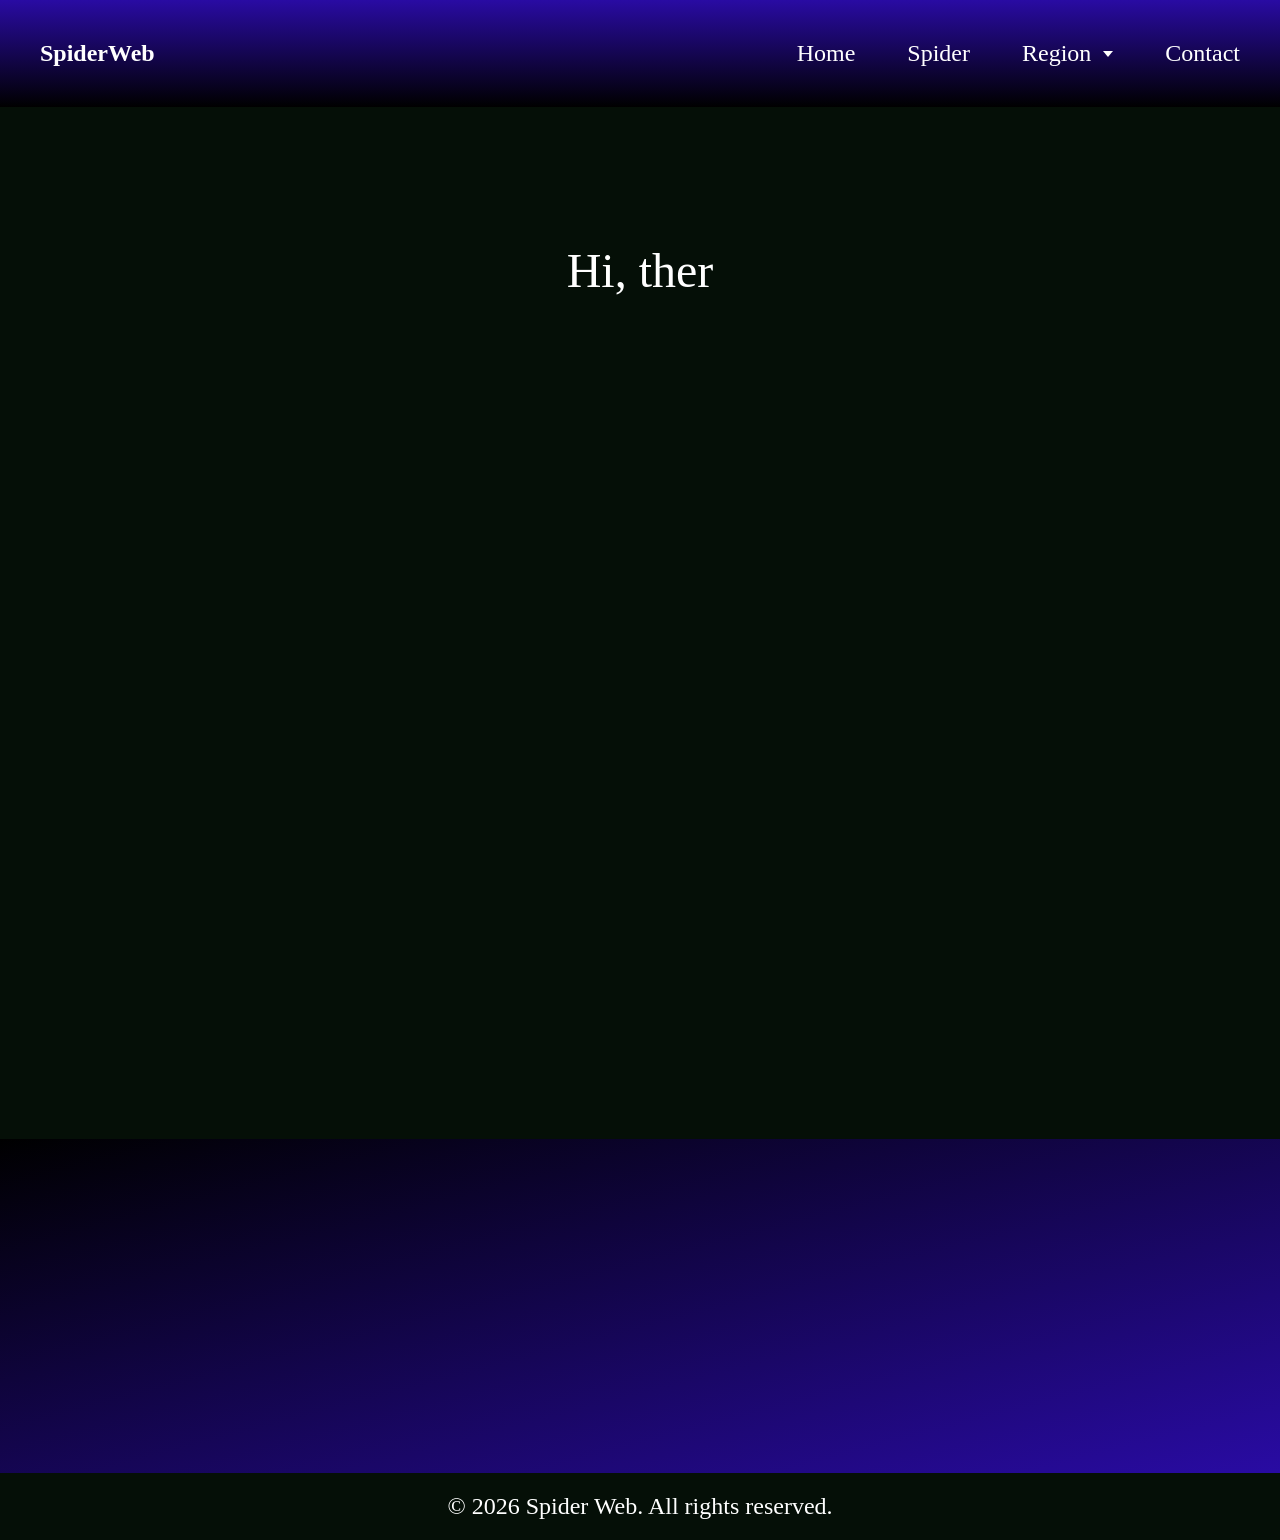
<file: index.html>
<!DOCTYPE html>
<html lang="en">   
    <head>
        <meta charset="UTF-8">
        <meta name="viewport" content="width=device-width, initial-scale=1.0">
        <title>Spider Web</title>
        <link href="https://unpkg.com/aos@2.3.1/dist/aos.css" rel="stylesheet">
        <link rel="stylesheet" href="/css/style.css">
    </head>
    <body>
        <header>
            <h1 data-aos="fade-down" data-aos-delay="200">SpiderWeb</h1>
            <nav data-aos="fade-down" data-aos-delay="200">
                <img src="/asset/images/widget.png" alt="Menu" id="menu-btn" width="50px">
                <ul>
                    <li><a href="index.html">Home</a></li>
                    <li><a href="spider.html">Spider</a></li>
                    <li class="dropdown">
                        <a href="region.html" class="caret">Region</a>
                        <ul class="dropdown-content">
                            <li><a href="#regions/asia">Asia</a></li>
                            <li><a href="#regions/europe">Europe</a></li>
                            <li><a href="#regions/america">America</a></li>
                            <li><a href="#regions/africa">Africa</a></li>
                            <li><a href="#regions/australia">Australia</a></li>
                        </ul>
                    </li>
                    <li><a href="contact.html">Contact</a></li>
                </ul>
            </nav>
        </header>

        <main>
            <video autoplay muted loop width="100%" id="background-video">
                <source src="/asset/videos/Cute_Spider_Animation_For_Website.mp4" type="video/mp4">
                Your browser does not support the video tag.
            </video>

            <section class="text-over-video">
                <h2 class="typing-text">Hi, there! Welcome to AUPP-er Spider Net!</h2>
            </section>

            <section class="Hook">
                <h2 data-aos="fade-up" data-aos-delay="200">Discover the World of Spiders</h2>
                <p data-aos="fade-up" data-aos-delay="300">Spider Web is your go-to source for all things related to spiders. From fascinating facts to stunning photography, we have it all!</p>
            </section>

            <section class="highlight">
                <h2 data-aos="fade-up" data-aos-delay="200">Explore Our Content</h2>
                <p data-aos="fade-up" data-aos-delay="400"> Dive into our extensive collection of spider-related articles, images, and videos. Learn about different species, their habitats, and unique behaviors.</p>

                <button class="spider-btn" onclick="window.location.href='spider.html'" data-aos="fade-up" data-aos-delay="600">Go to Spiders</button>
                <button class="region-btn" onclick="window.location.href='region.html'" data-aos="fade-up" data-aos-delay="800">Explore Regions</button>

            </section>
        </main>

        <footer>
            <p>&copy; 2026 Spider Web. All rights reserved.</p>
        </footer>

        <script src="/js/script.js"></script>
        <script src="https://unpkg.com/aos@2.3.1/dist/aos.js"></script>
        <script>
            AOS.init();
        </script>
    </body>
</html>
</file>
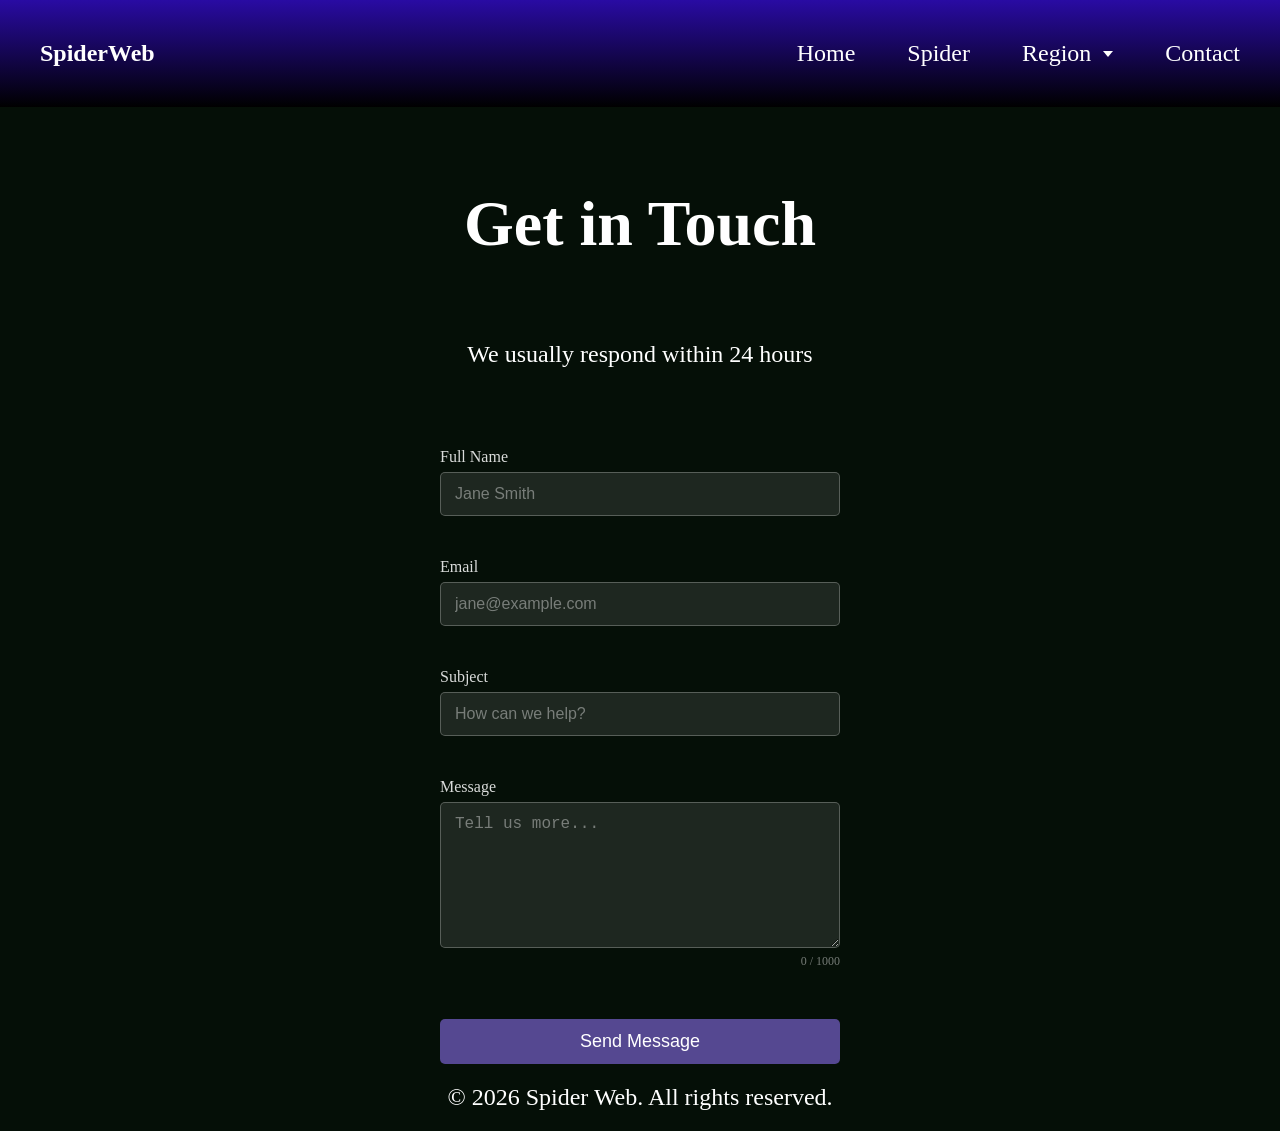
<file: contact.html>
<!DOCTYPE html>
<html lang="en">   
    <head>
        <meta charset="UTF-8">
        <meta name="viewport" content="width=device-width, initial-scale=1.0">
        <title>Spider Web</title>
        <link rel="stylesheet" href="/css/style.css">
    </head>
    <body>
        <header>
            <h1 data-aos="fade-down" data-aos-delay="200">SpiderWeb</h1>
            <nav data-aos="fade-down" data-aos-delay="200">
                <img src="/asset/images/widget.png" alt="Menu" id="menu-btn" width="50px">
                <ul>
                    <li><a href="index.html">Home</a></li>
                    <li><a href="spider.html">Spider</a></li>
                    <li class="dropdown">
                        <a href="region.html" class="caret">Region</a>
                        <ul class="dropdown-content">
                            <li><a href="#regions/asia">Asia</a></li>
                            <li><a href="#regions/europe">Europe</a></li>
                            <li><a href="#regions/america">America</a></li>
                            <li><a href="#regions/africa">Africa</a></li>
                            <li><a href="#regions/australia">Australia</a></li>
                        </ul>
                    </li>
                    <li><a href="contact.html">Contact</a></li>
                </ul>
            </nav>
        </header>
        <main>
            <section class="contact-section">
                <h2>Get in Touch</h2>
                <p>We usually respond within 24 hours</p>

                <form id="contact-form" novalidate>
                    <div class="field-group">
                        <label for="name">Full Name</label>
                        <input type="text" id="name" name="name" placeholder="Jane Smith" maxlength="80" autocomplete="name">
                        <span class="err-msg" id="name-err"></span>
                    </div>

                    <div class="field-group">
                        <label for="email">Email</label>
                        <input type="email" id="email" name="email" placeholder="jane@example.com" autocomplete="email">
                        <span class="err-msg" id="email-err"></span>
                    </div>

                    <div class="field-group">
                        <label for="subject">Subject</label>
                        <input type="text" id="subject" name="subject" placeholder="How can we help?" maxlength="120">
                        <span class="err-msg" id="subject-err"></span>
                    </div>

                    <div class="field-group">
                        <label for="message">Message</label>
                        <textarea id="message" name="message" placeholder="Tell us more..." maxlength="1000"></textarea>
                        <div class="char-count"><span id="char">0</span> / 1000</div>
                        <span class="err-msg" id="message-err"></span>
                    </div>

                    <button type="submit" id="submit-btn">
                        <span id="btn-label">Send Message</span>
                    </button>
                </form>

                <div id="success-msg" style="display:none;">
                    <p>&#10003; Message sent! We'll get back to you at <strong id="confirm-email"></strong> soon.</p>
                    <button id="reset-btn">Send Another Message</button>
                </div>
            </section>
        </main>
        <footer>
            <p>&copy; 2026 Spider Web. All rights reserved.</p>
        </footer>
        <script src="/js/script.js"></script>
    </body>
</html>
</file>
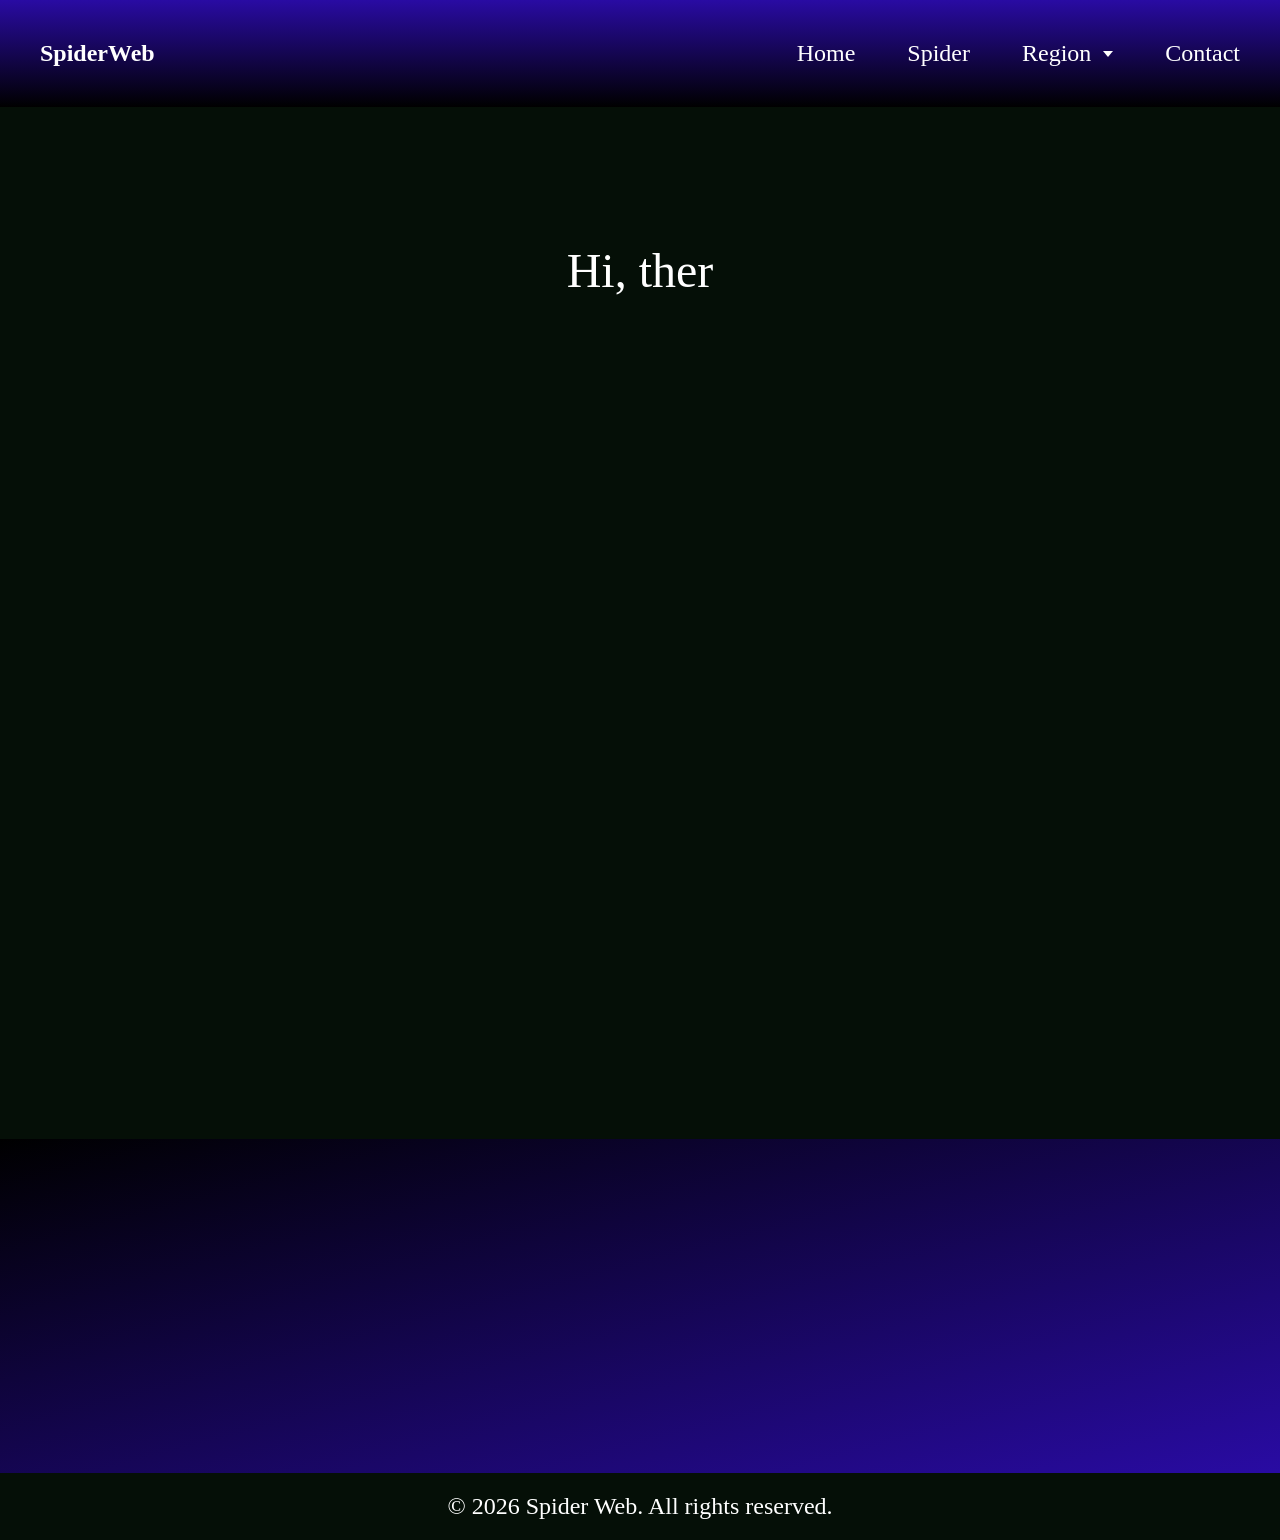
<file: html/home.html>
<!DOCTYPE html>
<html lang="en">   
    <head>
        <meta charset="UTF-8">
        <meta name="viewport" content="width=device-width, initial-scale=1.0">
        <title>Spider Web</title>
        <link href="https://unpkg.com/aos@2.3.1/dist/aos.css" rel="stylesheet">
        <link rel="stylesheet" href="/css/style.css">
    </head>
    <body>
        <header>
            <h1 data-aos="fade-down" data-aos-delay="200">SpiderWeb</h1>
            <nav data-aos="fade-down" data-aos-delay="200">
                <img src="/asset/images/widget.png" alt="Menu" id="menu-btn" width="50px">
                <ul>
                    <li><a href="home.html">Home</a></li>
                    <li><a href="spider.html">Spider</a></li>
                    <li class="dropdown">
                        <a href="region.html" class="caret">Region</a>
                        <ul class="dropdown-content">
                            <li><a href="#regions/asia">Asia</a></li>
                            <li><a href="#regions/europe">Europe</a></li>
                            <li><a href="#regions/america">America</a></li>
                            <li><a href="#regions/africa">Africa</a></li>
                            <li><a href="#regions/australia">Australia</a></li>
                        </ul>
                    </li>
                    <li><a href="contact.html">Contact</a></li>
                </ul>
            </nav>
        </header>

        <main>
            <video autoplay muted loop width="100%" id="background-video">
                <source src="/asset/videos/Cute_Spider_Animation_For_Website.mp4" type="video/mp4">
                Your browser does not support the video tag.
            </video>

            <section class="text-over-video">
                <h2 class="typing-text">Hi, there! Welcome to AUPP-er Spider Net!</h2>
            </section>

            <section class="Hook">
                <h2 data-aos="fade-up" data-aos-delay="200">Discover the World of Spiders</h2>
                <p data-aos="fade-up" data-aos-delay="300">Spider Web is your go-to source for all things related to spiders. From fascinating facts to stunning photography, we have it all!</p>
            </section>

            <section class="highlight">
                <h2 data-aos="fade-up" data-aos-delay="200">Explore Our Content</h2>
                <p data-aos="fade-up" data-aos-delay="400"> Dive into our extensive collection of spider-related articles, images, and videos. Learn about different species, their habitats, and unique behaviors.</p>

                <button class="spider-btn" onclick="window.location.href='spider.html'" data-aos="fade-up" data-aos-delay="600">Go to Spiders</button>
                <button class="region-btn" onclick="window.location.href='region.html'" data-aos="fade-up" data-aos-delay="800">Explore Regions</button>

            </section>
        </main>

        <footer>
            <p>&copy; 2026 Spider Web. All rights reserved.</p>
        </footer>

        <script src="/js/script.js"></script>
        <script src="https://unpkg.com/aos@2.3.1/dist/aos.js"></script>
        <script>
            AOS.init();
        </script>
    </body>
</html>
</file>
<file: css/style.css>
@import url(/css/region.css);
@import url(/css/spider.css);
@import url(/css/contact.css);
/*================*/
/* home page css */
/*================*/

* {
    margin: 0;
    padding: 0;
}

header {
    display: flex;
    justify-content: space-between;
    background-image: linear-gradient(to top, rgb(0, 0, 0), rgb(41, 11, 163));
    padding: 40px;
}

h1 {
    font-size: 24px;
    color:rgb(255, 255, 255);
    display: flex;
}

nav ul {
    list-style: none;
    display: flex;
    gap: 40px;   
    font-size: 24px;
}

nav ul li {
    padding-left: 12px;
}

nav ul li a {
    text-decoration: none;
    color: white;
}

/*1. The container for the dropdown */
.dropdown {
    position: relative; 
}

/* 2. The hidden dropdown box */
.dropdown-content {
    display: none; 
    position: absolute;
    top: 100%; 
    left: 50%;
    transform: translateX(-50%); 
    background-color: rgb(15, 5, 35); 
    min-width: 160px;
    box-shadow: 0px 8px 16px 0px rgba(0,0,0,0.5);
    border-radius: 8px;
    padding: 10px 0;
    z-index: 1001;
}

/* 3. Style the links inside the dropdown */
.dropdown-content li {
    list-style: none;
    width: 100%;
}

.dropdown-content li a {
    display: block;
    padding: 12px 20px;
    color: white;
    text-decoration: none;
    text-align: center;
    font-size: 16px;
    transition: background 0.2s;
}

.dropdown-content li a:hover {
    background-color: rgba(255, 255, 255, 0.1);
    color: #d4a373;
}

.dropdown:hover .dropdown-content {
    display: block;
}

#menu-btn {
    display: none;
}

/*caret styles*/
.caret {
    display: flex;
    align-items: center;
    gap: 12px;
}

.caret::after {
    content: '';
    width: 0;
    height: 0;
    border-left: 5px solid transparent;  
    border-right: 5px solid transparent; 
    border-top: 6px solid currentColor; 
    display: inline-block;
    transition: transform 0.3s ease;    
}

.dropdown:hover .caret::after {
    transform: rotate(180deg);
}

/* Video background styles */
.background-video {
    top: 0;
    left: 0;
    object-fit: cover;
    z-index: -1;
}

.text-over-video {
    position: absolute;
    top: 30%;
    left: 50%;
    transform: translate(-50%, -50%);
    color: white;
    font-size: 48px;
    text-align: center;
}

.typing-text {
    font-family: 'Courier New', Courier, monospace;
    font-size: 48px;

}

.Hook {
    color: white
}

.Hook h2{
    font-size: 64px;
    text-align: center;
    margin-top: 80px;
}

.Hook p {
    font-size: 32px;
    text-align: center;
    margin-bottom: 80px;
    padding: 40px 20px;
}

.highlight {
    background-image: linear-gradient(to bottom right, rgb(0, 0, 0), rgb(41, 11, 163));
    color: white;
    padding: 60px 20px;
    gap: 20px;
}

.highlight h2 {
    font-size: 48px;
    margin-bottom: 20px;
}

.highlight p {
    font-size: 24px;
    margin-bottom: 40px;
}

.spider-btn, .region-btn {
    background-color: rgb(85, 72, 145);
    color: white;
    border: none;
    padding: 12px 24px;
    font-size: 18px;
    cursor: pointer;
    margin-right: 20px;
    border-radius: 5px;
    transition: all 0.3s ease;
}

.spider-btn:hover, .region-btn:hover {
    background-color: rgb(255, 255, 255);
    color: black;
}


footer {
    color: white;
    padding: 20px;
    text-align: center;
    font-size: 24px;
}

@media (max-width: 1080px) {

    #menu-btn {
        display: block;
        margin-left: auto;
        cursor: pointer;
    }

    nav ul li.dropdown {
        display: flex;
        flex-direction: column;
        align-items: center; 
        width: 100%;
    }

    nav ul li.dropdown > a {
        display: block !important;
        width: 100% !important;
        text-align: center !important;
    }
    
    nav ul {
        display: flex;
        flex-direction: column;
        position: absolute;
        top: 100px; 
        right: 0;
        width: 150px; 
        max-height: 0;
        overflow: hidden;
        transition: max-height 0.4s ease-in-out;

        background-image: linear-gradient(to bottom, rgb(15, 5, 35), rgb(0, 0, 0));
        box-shadow: -5px 10px 20px rgba(0, 0, 0, 0.6); 
        border-bottom-left-radius: 15px; 
        z-index: 1000; 
    }

    nav ul.active {
        max-height: 500px; 
    }

    nav ul li {
        width: 100%;
        list-style: none;
    }

    nav ul li a {
        display: block;
        width: 100%;
        text-align: center;
        padding: 20px 0; 
        font-size: 18px;
        color: white;
        text-decoration: none;
        letter-spacing: 1px;
        transition: background-color 0.3s ease, color 0.3s ease;
    }

    /* Hover Effects */
    nav ul li a:hover {
        background-color: rgba(255, 255, 255, 0.05); 
        color: #d4a373;
    }

    .caret::after {
       display: none;
    }

    .text-over-video {
        font-size: 32px;
        top: 20%
    }

    .Hook h2 {
        font-size: 32px;
    }

    .Hook p {
        font-size: 18px;
    }

    .highlight h2 {
        font-size: 36px;
    }
    
    .highlight p {
        font-size: 18px;
    }

     footer {
        font-size: 14px;
    }

}

@media (max-width: 600px) {

    header {
        padding: 20px;
    }

    h1 {
        font-size: 18px;
    }

    nav ul {
        width: 160px;
        padding-top: 70px;
    }

    nav ul li a {
        font-size: 16px;
        padding: 16px 0;
    }

    .text-over-video {
        font-size: 18px;
        top: 15%;
    }

    .typing-text {
        font-size: 18px;
    }

    .Hook h2 {
        font-size: 22px;
    }

    .Hook p {
        font-size: 14px;
    }

    .highlight h2 {
        font-size: 22px;
    }

    .highlight p {
        font-size: 14px;
    }

    .spider-btn, .region-btn {
        display: block;
        width: 100%;
        margin-right: 0;
        margin-bottom: 12px;
        font-size: 15px;
    }

    footer {
        font-size: 12px;
        padding: 16px;
    }
}
</file>
